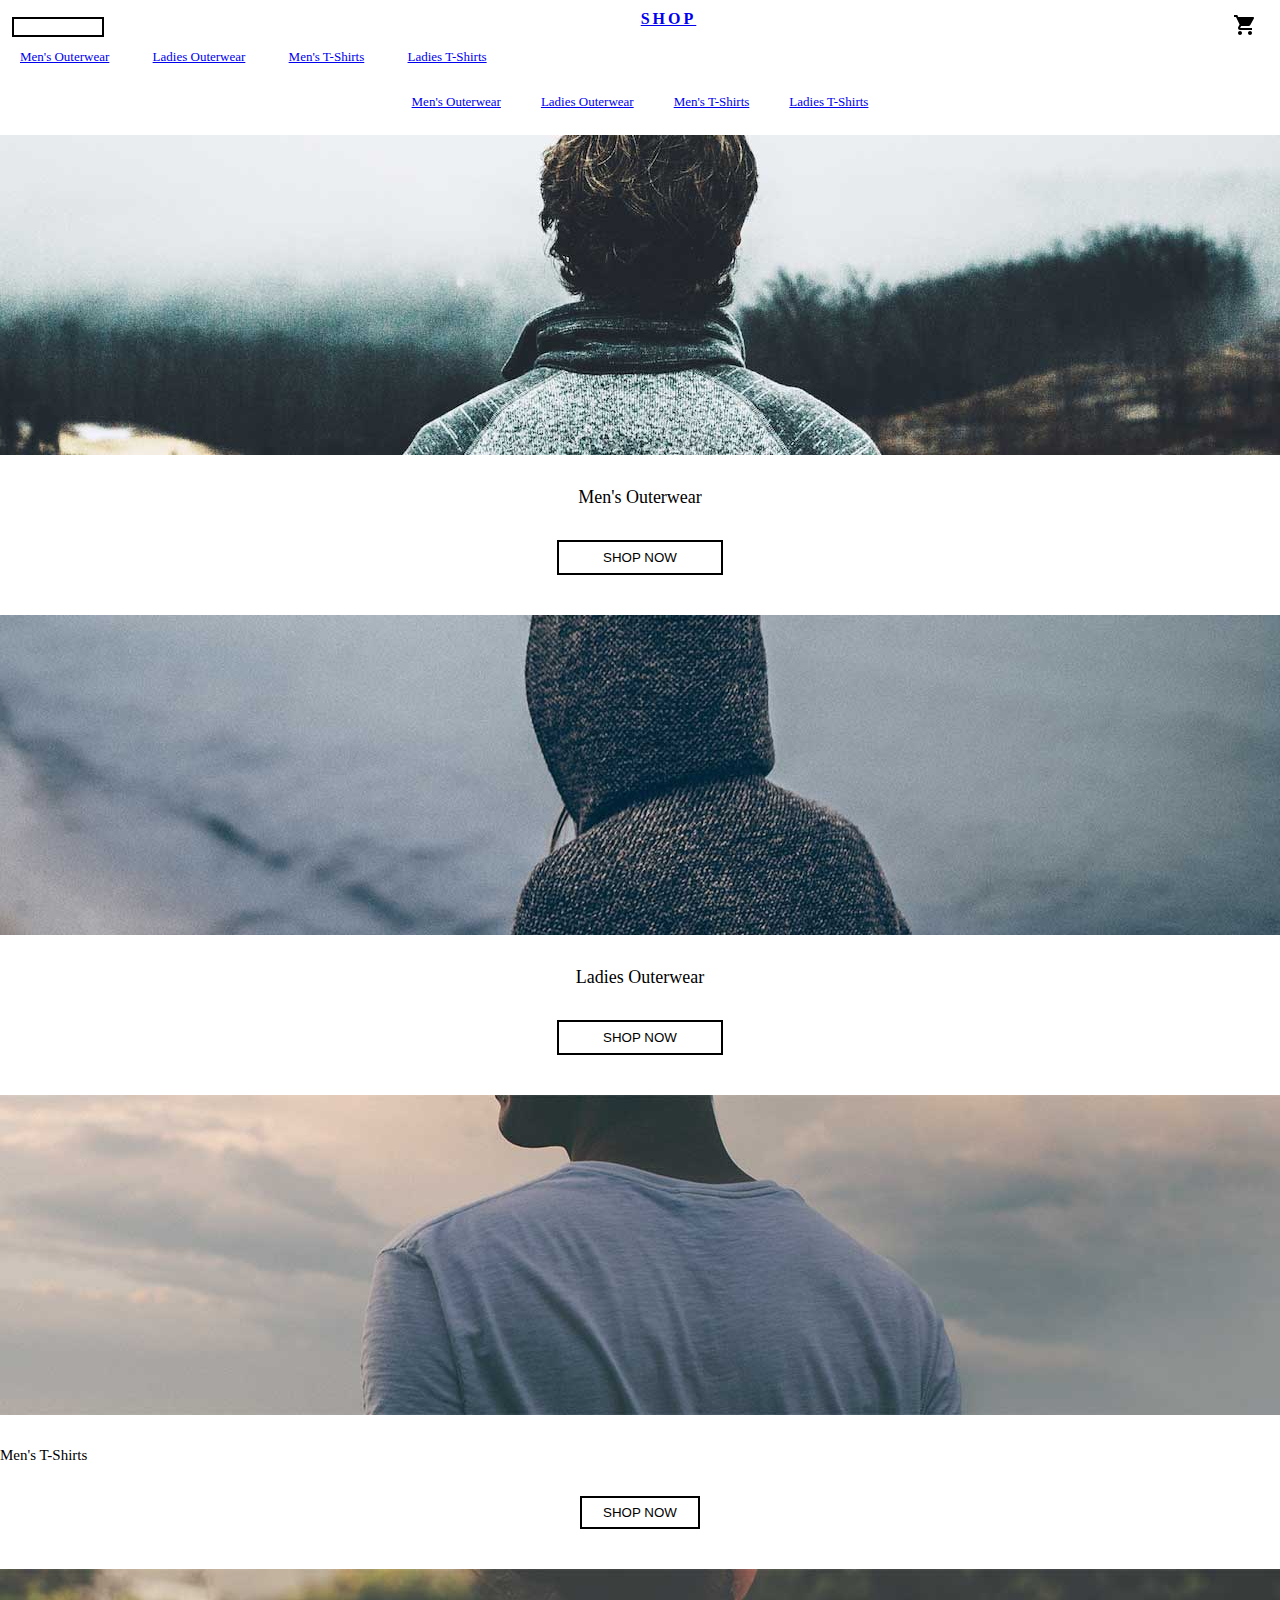
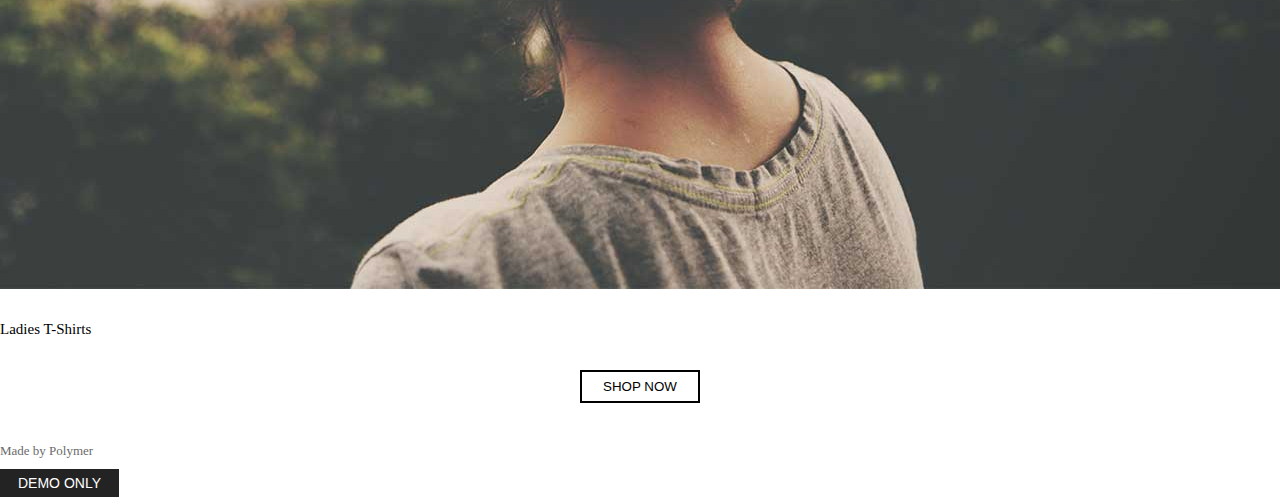
<file: index.html>
<!DOCTYPE html>
<html lang="en">
  <head>
    <meta charset="UTF-8" />
    <meta name="viewport" content="width=device-width, initial-scale=1.0" />
    <link rel="stylesheet" href="style.css" />
    <link rel="icon" href="./images/favicon.png" />
    <!-- <link rel="stylesheet" href="rest.css" /> -->
    <link
      href="https://cdn.jsdelivr.net/npm/bootstrap@5.3.8/dist/css/bootstrap.min.css"
      rel="stylesheet"
      integrity="sha384-sRIl4kxILFvY47J16cr9ZwB07vP4J8+LH7qKQnuqkuIAvNWLzeN8tE5YBujZqJLB"
      crossorigin="anonymous"
    />
    <script
      src="https://cdn.jsdelivr.net/npm/bootstrap@5.3.8/dist/js/bootstrap.bundle.min.js"
      integrity="sha384-FKyoEForCGlyvwx9Hj09JcYn3nv7wiPVlz7YYwJrWVcXK/BmnVDxM+D2scQbITxI"
      crossorigin="anonymous"
    ></script>

    <title>Home-SHOP</title>
  </head>
  <body>
    <header class="site-header">
      <nav class="navbar">
        <button class="btn menu-btn" type="button" data-bs-toggle="offcanvas" data-bs-target="#mobileMenu">
          <img class="menu-img" src="./images/menu.svg" alt="cart" />
        </button>
        <a href="index.html" class="btn"><h3>SHOP</h3></a>
        <a href="cart.html" class="cart-btn">
          <img src="./images/cart.svg" alt="cart" />
        </a>
      </nav>
    </header>
    <div class="offcanvas offcanvas-start" id="mobileMenu">
      <a href="mensOuterwear.html" class="nav-link">Men's Outerwear</a>
      <a href="ladiesOuterwear.html" class="nav-link">Ladies Outerwear</a>
      <a href="mensTshirt.html" class="nav-link">Men's T-Shirts</a>
      <a href="ladiesTshirt.html" class="nav-link">Ladies T-Shirts</a>
    </div>
    <div class="desktopMenu">
      <a href="mensOuterwear.html" class="nav-link">Men's Outerwear</a>
      <a href="ladiesOuterwear.html" class="nav-link">Ladies Outerwear</a>
      <a href="mensTshirt.html" class="nav-link">Men's T-Shirts</a>
      <a href="ladiesTshirt.html" class="nav-link">Ladies T-Shirts</a>
    </div>

    <div class="card-container">
      <div class="col-12 card-1">
        <a href="mensOuterwear.html"
          ><img src="./images/mens_outerwear.jpg" class="card-img-top no-shrink" alt="..."/></a>
        <h6 class="card-title">Men's Outerwear</h6>
        <div class="button-1">
          <a href="mensOuterwear.html"><button>SHOP NOW</button></a>
        </div>
      </div>
      <div class="col-12 card-2">
        <a href="ladiesOuterwear.html">
          <img
            src="./images/ladies_outerwear.jpg"
            class="card-img-top no-shrink"
            alt="..."
        /></a>

        <h6 class="card-title">Ladies Outerwear</h6>
        <div class="button-1">
          <a href="ladiesOuterwear.html"> <button>SHOP NOW</button></a>
        </div>
      </div>
      <div class="col-12 d-flex card-2">
        <div class="img-1 col-6">
          <a href="mensTshirt.html"
            ><img
              src="./images/mens_tshirts.jpg"
              class="card-img-top no-shrink"
              alt="..."
          /></a>

          <h6 class="card-title-3 d-flex justify-content-center">
            Men's T-Shirts
          </h6>
          <div class="button">
            <a href="mensTshirt.html"
              ><button class="buttom-3">SHOP NOW</button></a
            >
          </div>
        </div>
        <div class="img-1 col-6">
          <a href="ladiesTshirt.html"
            ><img
              src="./images/ladies_tshirts.jpg"
              class="card-img-top no-shrink"
              alt="..."
          /></a>

          <h6 class="card-title-3 d-flex justify-content-center">
            Ladies T-Shirts
          </h6>
          <div class="button">
            <a href="ladiesTshirt.html"
              ><button class="buttom-3">SHOP NOW</button></a
            >
          </div>
        </div>
      </div>
    </div>
    <footer class="d-flex justify-content-center">
      <span>Made by Polymer</span>
    </footer>
    <div class="d-flex justify-content-center">
      <button class="footer-btn">DEMO ONLY</button>
    </div>
  </body>
</html>
</file>
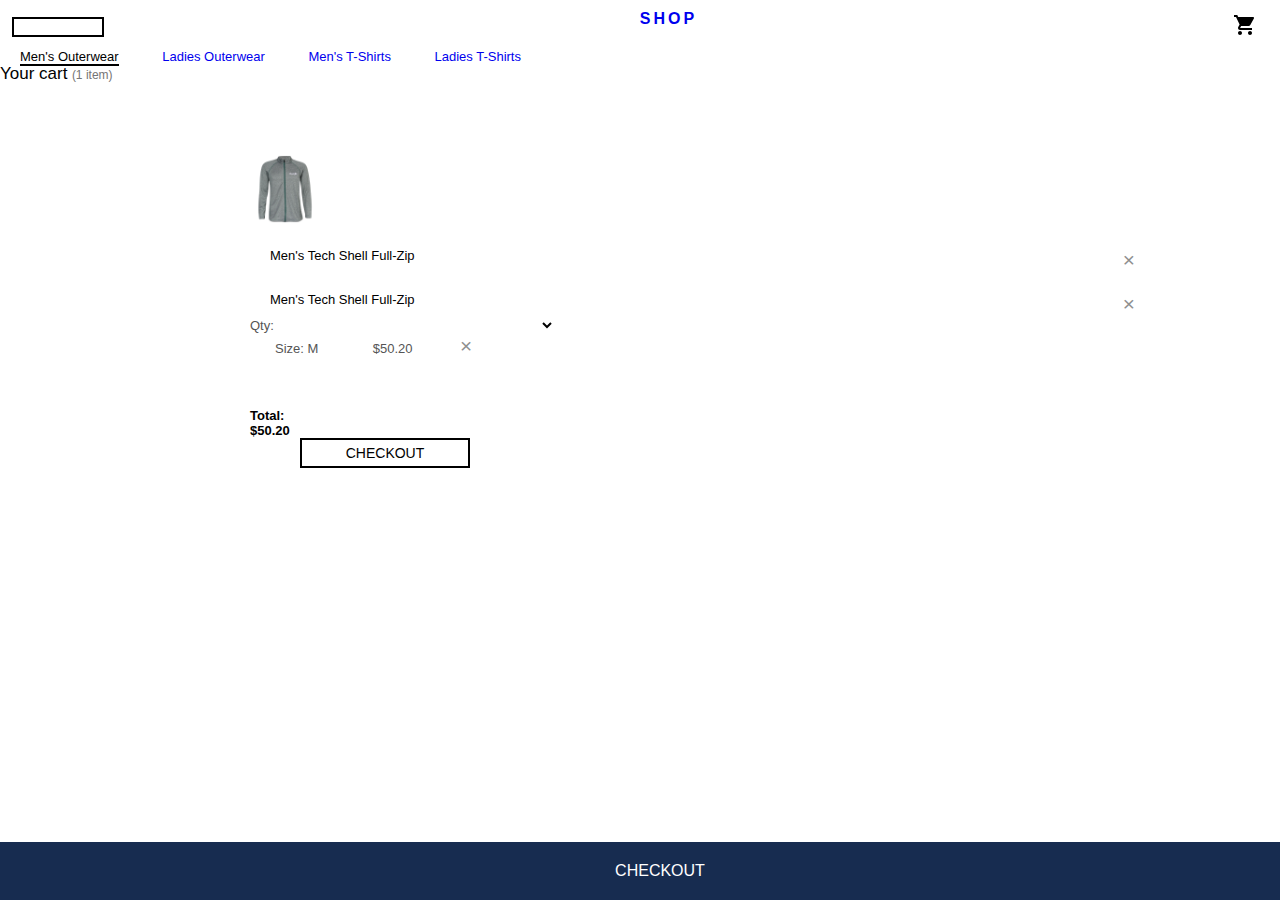
<file: cartPage.html>
<!DOCTYPE html>
<html lang="en">

<head>
    <meta charset="UTF-8" />
    <meta name="viewport" content="width=device-width, initial-scale=1.0" />
    <link rel="stylesheet" href="style.css" />
    <link rel="icon" href="./images/favicon.png" />
    <link rel="stylesheet" href="rest.css" />
    <link rel="preconnect" href="https://fonts.googleapis.com" />
    <link rel="preconnect" href="https://fonts.gstatic.com" crossorigin />
    <link href="https://cdn.jsdelivr.net/npm/bootstrap@5.3.8/dist/css/bootstrap.min.css" rel="stylesheet"
        integrity="sha384-sRIl4kxILFvY47J16cr9ZwB07vP4J8+LH7qKQnuqkuIAvNWLzeN8tE5YBujZqJLB" crossorigin="anonymous" />
    <script src="https://cdn.jsdelivr.net/npm/bootstrap@5.3.8/dist/js/bootstrap.bundle.min.js"
        integrity="sha384-FKyoEForCGlyvwx9Hj09JcYn3nv7wiPVlz7YYwJrWVcXK/BmnVDxM+D2scQbITxI"
        crossorigin="anonymous"></script>

    <title>Your Cart - SHOP</title>
</head>

<body>
    <header class="site-header">
        <nav class="navbar">
            <button class="btn menu-btn" type="button" data-bs-toggle="offcanvas" data-bs-target="#mobileMenu">
                <img class="menu-img" src="./images/menu.svg" alt="cart" />
            </button>
            <a href="index.html" class="btn">
                <h3>SHOP</h3>
            </a>
            <a href="cartPage.html" class="cart-btn">
                <img src="./images/cart.svg" alt="cart" />
            </a>
        </nav>
    </header>

    <!-- Offcanvas menu (for hamburger) -->
    <div class="offcanvas offcanvas-start" id="mobileMenu">
        <a href="mensOuterwear.html" class="nav-link active">Men's Outerwear</a>
        <a href="ladiesOuterwear.html" class="nav-link">Ladies Outerwear</a>
        <a href="mensTshirt.html" class="nav-link">Men's T-Shirts</a>
        <a href="ladiesTshirt.html" class="nav-link">Ladies T-Shirts</a>
    </div>
    <span class="d-flex justify-content-center checkout">Your cart</span>
    <span class="item-count d-flex text-center justify-content-center">(1 item)</span>
    <div class="seleted-item ">
        <div class="div1 d-flex justify-content-center col-12  mb-2">

            <img src="./images/mens_outerwear/1.jpg" alt="Men's Tech Shell Full-Zip" class="cart-item-img">
            <div class="cart-details">
                <div class="h5  d-flex justify-content-between d-md-none "
                    style="font-size: 13px; margin-top: 20px; margin-left: 20px;">Men's Tech Shell Full-Zip
                    <span class="float-end d-flex d-md-none"
                        style="font-size: 1.3rem; cursor: pointer; color: hsl(0, 0%, 56%); font-weight: 300; margin-right: 15px;">&times;</span>
                </div>
                <div class=" d-flex align-items-center" style="gap: 20px; margin-right: 0; ">
                    <div class="h5  d-flex justify-content-between d-none d-md-block "
                        style="font-size: 13px; margin-top: 20px; margin-left: 20px;">Men's Tech Shell Full-Zip
                        <span class="float-end d-flex d-md-none"
                            style="font-size: 1.3rem; cursor: pointer; color: hsl(0, 0%, 56%); font-weight: 300; margin-right: 15px;">&times;</span>
                    </div>
                    <div class="d-flex ms-auto align-items-center">
                        <span class=" qyt-cart-label d-flex align-items-center">
                            Qty:
                        </span>
                        <select class="form-select qty-selector shadow-none border-0" style="width: 60px; ">
                            <option selected>1</option>
                            <option>2</option>
                            <option>3</option>
                        </select>
                    </div>
                    <span class="cart-label">Size:&nbsp;<span class="fw-normal">M</span></span>

                    <span class="cart-label">$50.20</span>
                    <span class="d-none d-md-block"
                        style="font-size: 1.3rem; cursor: pointer; color: hsl(0, 0%, 56%); font-weight: 300; margin-left:18px;">&times;</span>
                </div>

            </div>
        </div>
        <div class="d-flex justify-content-end col-12 mt-2  total" style="gap: 20px;">
            <div class="cart-total me-2">Total:</div>
            <div class="cart-total">$50.20</div>
            <div class="d-none d-md-block">
                <a href="checkout.html">
                    <button style="padding:5px; width: 170px; font-size: 14px; margin-left: 50px;">CHECKOUT</button>
                </a>
            </div>
        </div>
    </div>
    </div>
    <a href="checkoutPage.html">
        <div class="fixed-bottom-div d-flex justify-content-center d-md-none">
            CHECKOUT
        </div>
    </a>

</body>

</html>
</file>
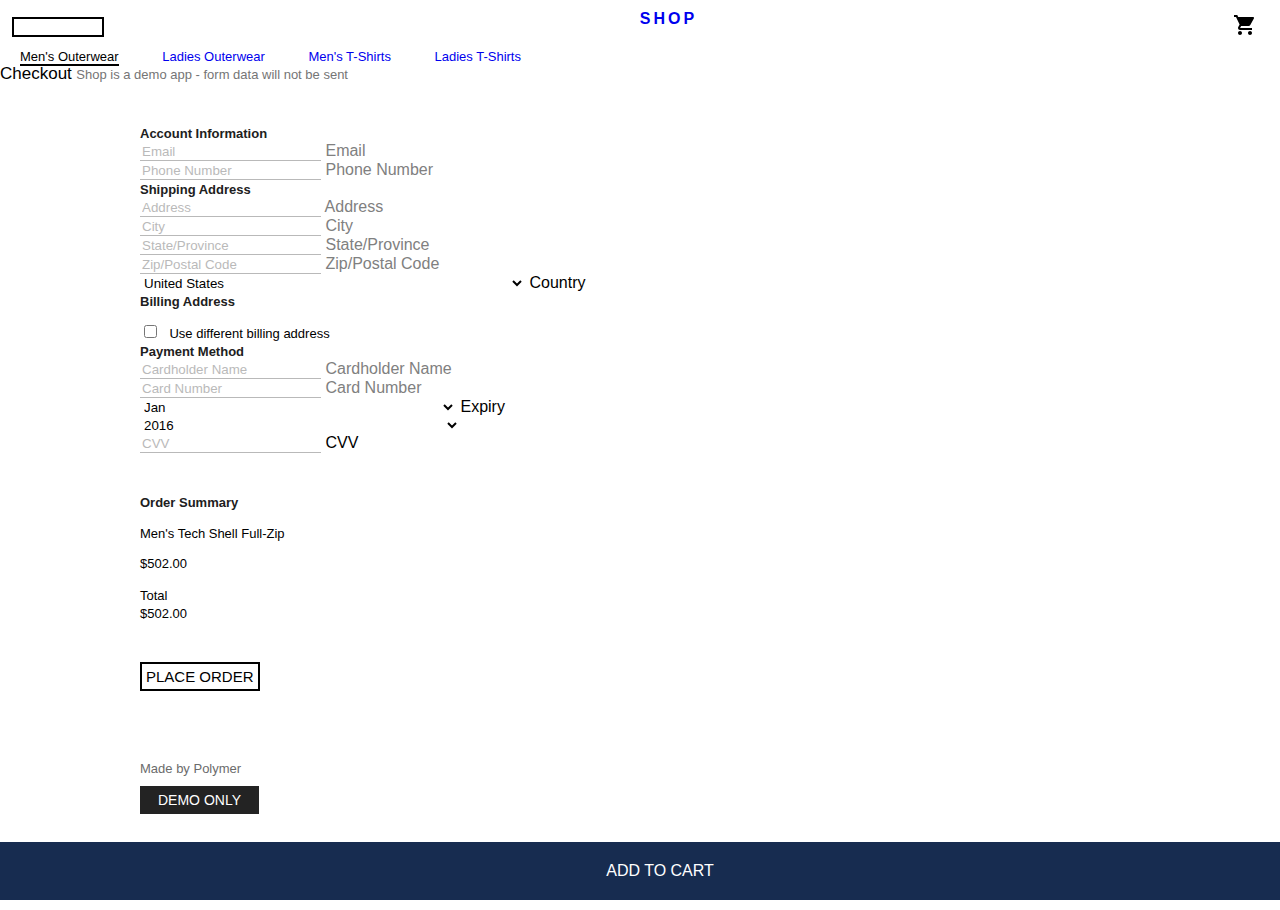
<file: checkoutPage.html>
<!DOCTYPE html>
<html lang="en">

<head>
    <meta charset="UTF-8" />
    <meta name="viewport" content="width=device-width, initial-scale=1.0" />
    <link rel="icon" href="./Images/favicon.png" />
    <link rel="stylesheet" href="rest.css" />
    <link rel="preconnect" href="https://fonts.googleapis.com" />
    <link rel="preconnect" href="https://fonts.gstatic.com" crossorigin />
    <link href="https://cdn.jsdelivr.net/npm/bootstrap@5.3.8/dist/css/bootstrap.min.css" rel="stylesheet"
    integrity="sha384-sRIl4kxILFvY47J16cr9ZwB07vP4J8+LH7qKQnuqkuIAvNWLzeN8tE5YBujZqJLB" crossorigin="anonymous" />
    
    <script src="https://cdn.jsdelivr.net/npm/bootstrap@5.3.8/dist/js/bootstrap.bundle.min.js"
    integrity="sha384-FKyoEForCGlyvwx9Hj09JcYn3nv7wiPVlz7YYwJrWVcXK/BmnVDxM+D2scQbITxI"
    crossorigin="anonymous"></script>
    <link rel="stylesheet" href="style.css" />

    <title>Checkout-SHOP</title>
</head>

<body>
    <header class="site-header">
        <nav class="navbar">
            <button class="btn menu-btn" type="button" data-bs-toggle="offcanvas" data-bs-target="#mobileMenu">
                <img class="menu-img" src="./images/menu.svg" alt="cart" />
            </button>
            <a href="index.html" class="btn">
                <h3>SHOP</h3>
            </a>
            <a href="cartPage.html" class="cart-btn">
                <img src="./images/cart.svg" alt="cart" />
            </a>
        </nav>
    </header>
      <div class="offcanvas offcanvas-start" id="mobileMenu">
      <a href="men-outerware.html" class="nav-link active">Men's Outerwear</a>
      <a href="ladies-outerware.html" class="nav-link">Ladies Outerwear</a>
      <a href="menT-shirt.html" class="nav-link">Men's T-Shirts</a>
      <a href="ladiesT-shirt.html" class="nav-link">Ladies T-Shirts</a>
    </div>

    <span class="d-flex justify-content-center checkout">Checkout</span>
    <span class="d-flex justify-content-center price">Shop is a demo app - form data will not be sent</span>
    <div class="form-container">
        <div class="row gx-5">
            <div class="acc-info col-12 col-md-6">
                <span class="acc-txt">Account Information</span>
                <form>
                    <div class="form-floating mb-4 custom-floating">
                        <input type="email" class="form-control" id="email" placeholder="Email" />
                        <label for="email">Email</label>
                    </div>
                    <div class="form-floating mb-4 custom-floating">
                        <input type="tel" class="form-control" id="phone" placeholder="Phone Number" />
                        <label for="phone">Phone Number</label>
                    </div>

                    <span class="section-title acc-txt">Shipping Address</span>
                    <div class="form-floating mb-4 custom-floating">
                        <input type="text" class="form-control" id="address" placeholder="Address" />
                        <label for="address">Address</label>
                    </div>
                    <div class="form-floating mb-4 custom-floating">
                        <input type="text" class="form-control" id="city" placeholder="City" />
                        <label for="city">City</label>
                    </div>

                    <div class="row g-2">
                        <div class="col-md-6">
                            <div class="form-floating mb-4 custom-floating">
                                <input type="text" class="form-control" id="state" placeholder="State/Province" />
                                <label for="state">State/Province</label>
                            </div>
                        </div>
                        <div class="col-md-6">
                            <div class="form-floating mb-4 custom-floating">
                                <input type="text" class="form-control" id="zip" placeholder="Zip/Postal Code" />
                                <label for="zip">Zip/Postal Code</label>
                            </div>
                        </div>
                    </div>

                    <div class="form-floating mb-5 ">
                        <select class="form-select rounded-0 border-0 border-secondary border-bottom  shadow-none " id="country" aria-label="Country">
                            <option selected>United States</option>
                            <option>Canada</option>
                            <option>United Kingdom</option>
                            <option>Australia</option>
                            <option>Other</option>
                        </select>
                        <label for="country">Country</label>
                    </div>
                    <span class="section-title acc-txt">Billing Address</span>
                    <br>
                    <input class="form-check-input" type="checkbox" style="border-color: black; border-width: 2px;" id="differentBilling" />

                    <label class="form-check-label" for="differentBilling">
                        Use different billing address
                    </label>
                    

                </form>
            </div>
            <div class="paymet-info col-12 col-md-6">
                <span class="section-title acc-txt">Payment Method</span>
                <form>
                    <div class="form-floating mb-4 custom-floating">
                        <input type="text" class="form-control" id="cardholder" placeholder="Cardholder Name" />
                        <label for="cardholder">Cardholder Name</label>
                    </div>
                    <div class="form-floating mb-4 custom-floating">
                        <input type="text" class="form-control" id="cardnumber" placeholder="Card Number" />
                        <label for="cardnumber">Card Number</label>
                    </div>
                    <div class="row g-2 mb-4">
                        <div class="col-md-4">
                            <div class="form-floating">
                                <select class="form-select rounded-0 border-secondary border-0 border-bottom shadow-none" id="expMonth" aria-label="Exp Month">
                                    <option value="01" selected>Jan</option>
                                    <option value="02">Feb</option>
                                    <option value="03">Mar</option>
                                    <option value="04">Apr</option>
                                    <option value="05">May</option>
                                    <option value="06">Jun</option>
                                    <option value="07">Jul</option>
                                    <option value="08">Aug</option>
                                    <option value="09">Sep</option>
                                    <option value="10">Oct</option>
                                    <option value="11">Nov</option>
                                    <option value="12">Dec</option>
                                </select>
                                <label for="expMonth">Expiry</label>
                            </div>
                        </div>
                        <div class="col-md-4">
                            <div class="form-floating">
                                <select class="form-select rounded-0 border-secondary border-0 border-bottom shadow-none" id="expMonth" aria-label="Exp Month">
                                    <option value="01" selected>2016</option>
                                    <option value="02">2017</option>
                                    <option value="03">2018</option>
                                    <option value="04">2019</option>
                                    <option value="05">2020</option>
                                    <option value="06">2021</option>
                                    <option value="07">2022</option>
                                    <option value="08">2023</option>
                                    <option value="09">2024</option>
                                    <option value="10">2025</option>
                                </select>
                            </div>
                        </div>
                        <div class="col-md-4">
                            <div class="form-floating">
                                <input type="text" class="form-control" id="cvv" placeholder="CVV" />
                                <label for="cvv">CVV</label>
                            </div>
                        </div>
                        <div class="order-summary">
                            <div class="row align-items-center mb-2">
                                <span class="order-summary-label acc-txt">Order Summary</span>
                                <div class="col-8 form-check-label">
                                    Men's Tech Shell Full-Zip
                                </div>
                                <div class="col-4 text-end form-check-label">
                                    $502.00
                                </div>
                            </div>
                            <div class=" row align-items-center border-0">
                                <div class="col-8">
                                    <span class="form-check-label">Total</span>
                                </div>
                                <div class="col-4 text-end">
                                    <span class="form-check-label">$502.00</span>
                                </div>
                            </div>
                        </div>
                        <button class="placeorder-button col-md-6">PLACE ORDER</button>
                </form>
            </div>
        </div>
    </div>
    <div class="checkout-footer">
        <footer class="d-flex justify-content-center">
            <span>Made by Polymer</span>
        </footer>
        <div class="d-flex justify-content-center bottom-0">
            <button class="footer-btn">DEMO ONLY</button>
        </div>
        <div class="fixed-bottom-div d-flex justify-content-center d-md-none">
            ADD TO CART
        </div>
    </div>

</body>

</html>
</file>
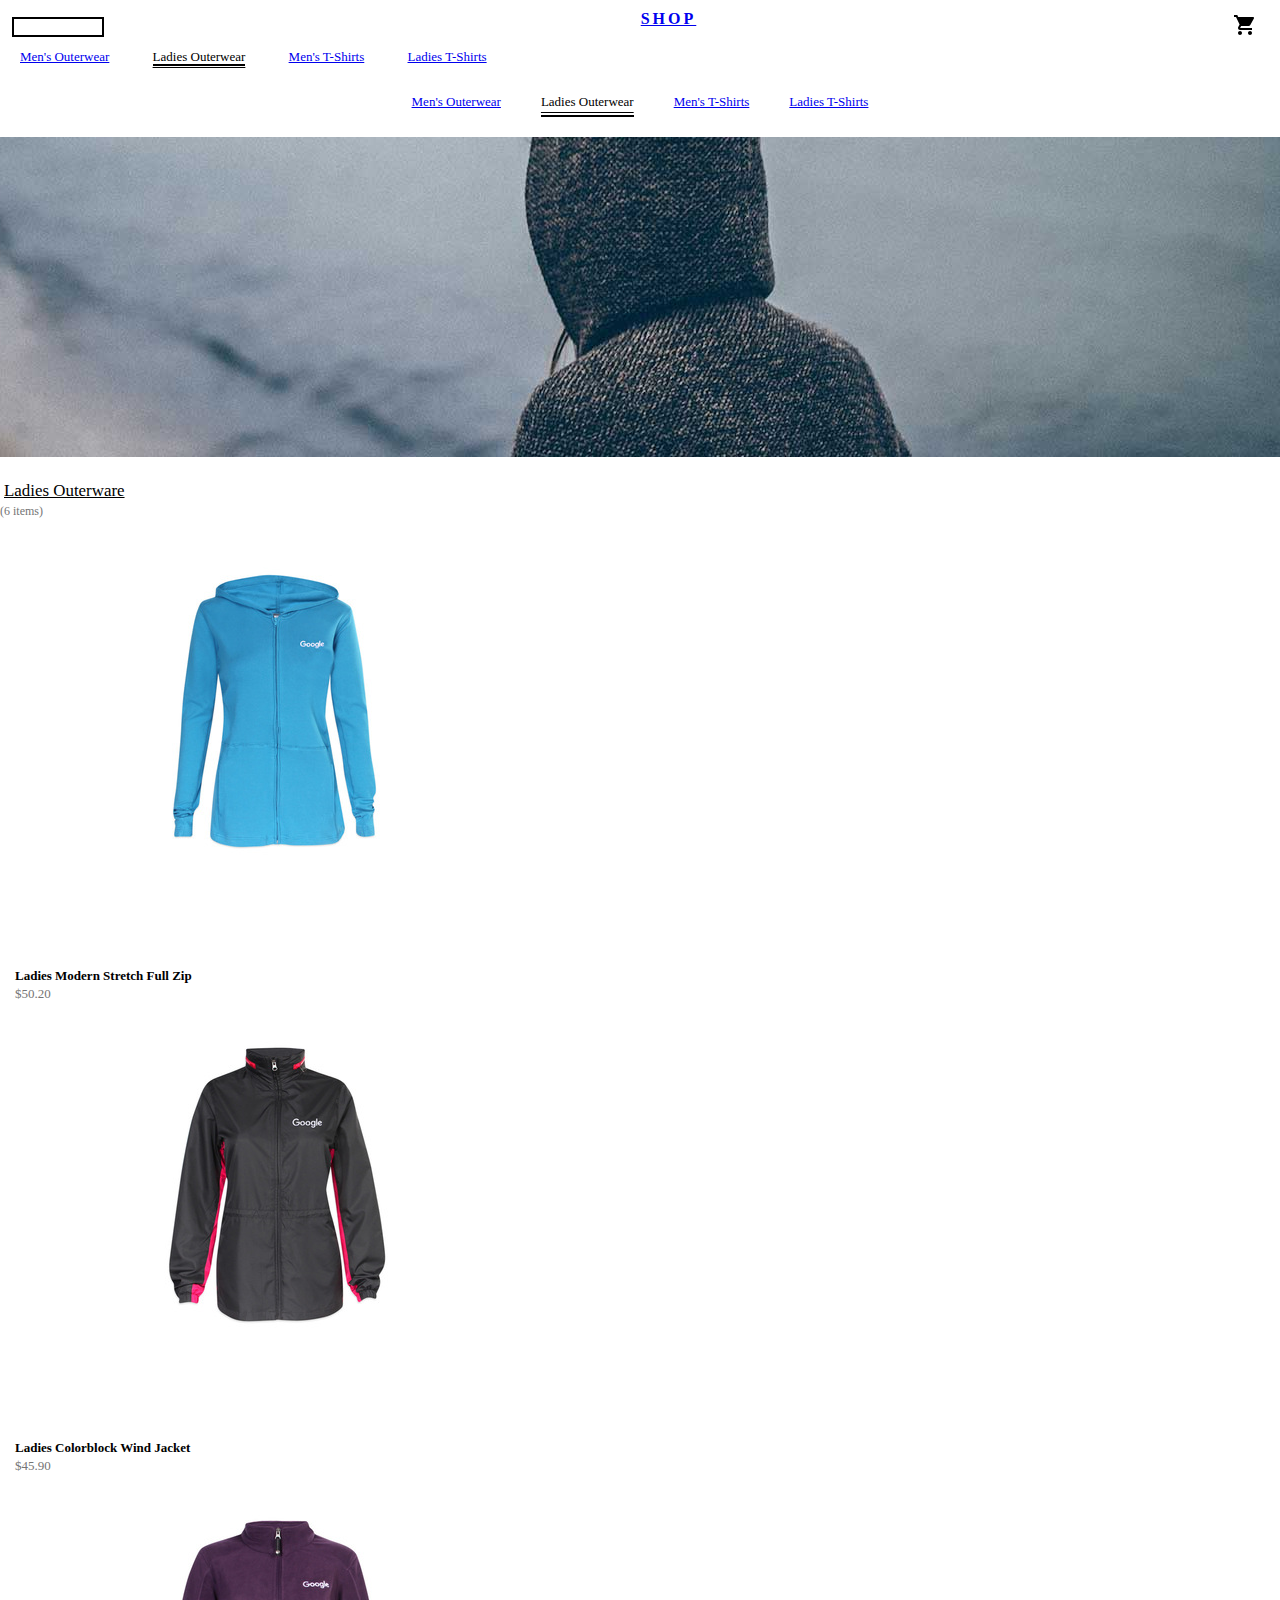
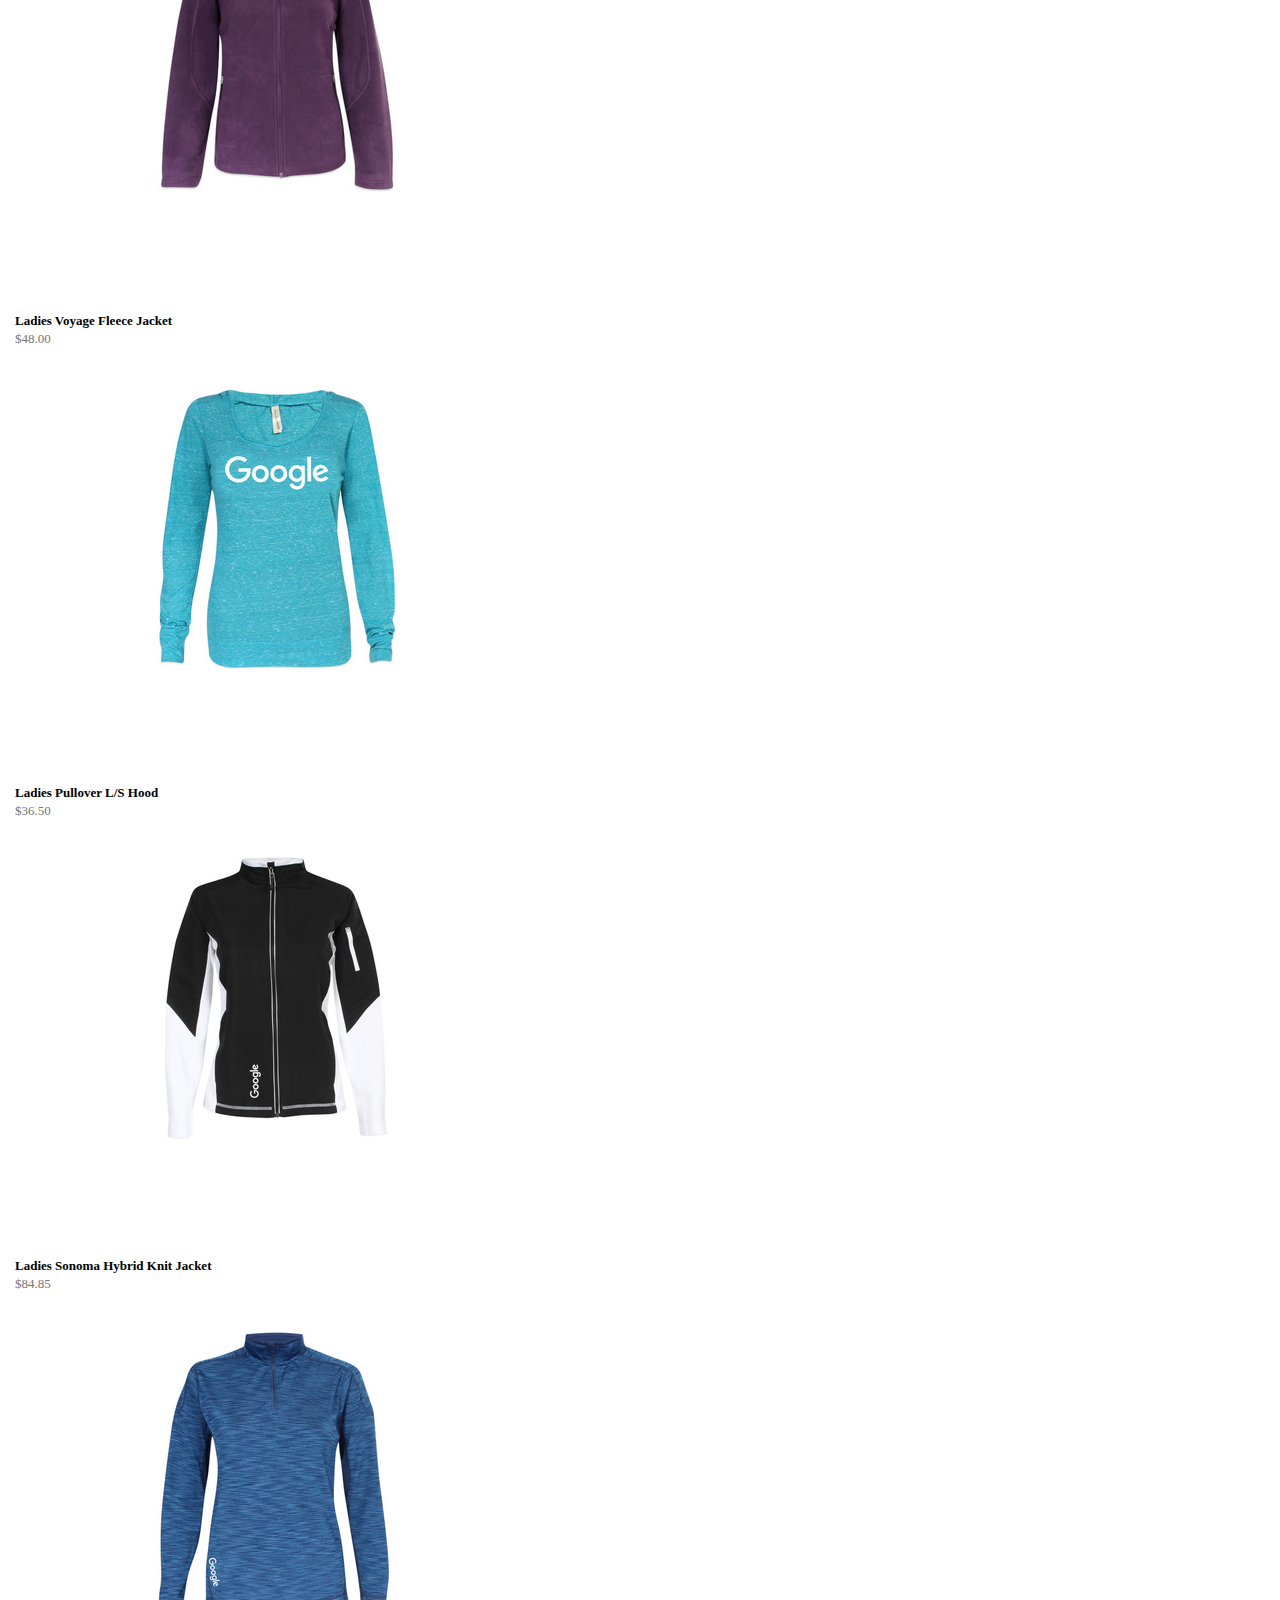
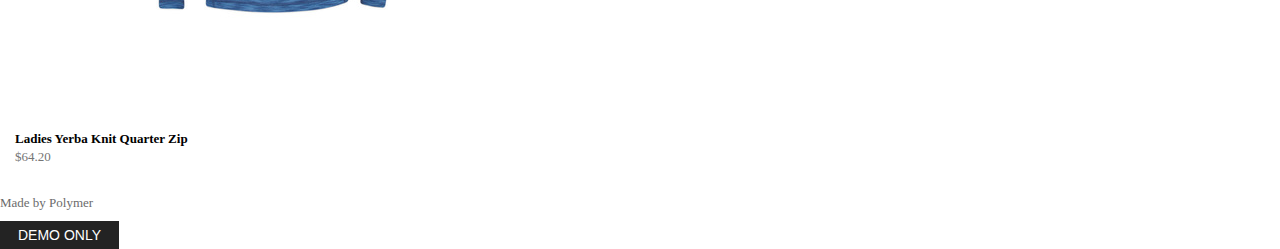
<file: ladiesOuterwear.html>
<!DOCTYPE html>
<html lang="en">
  <head>
    <meta charset="UTF-8" />
    <meta name="viewport" content="width=device-width, initial-scale=1.0" />
    <link rel="stylesheet" href="style.css" />
    <link rel="icon" href="./Images/favicon.png" />
    <!-- <link rel="stylesheet" href="rest.css" /> -->
    <link
      href="https://cdn.jsdelivr.net/npm/bootstrap@5.3.8/dist/css/bootstrap.min.css"
      rel="stylesheet"
      integrity="sha384-sRIl4kxILFvY47J16cr9ZwB07vP4J8+LH7qKQnuqkuIAvNWLzeN8tE5YBujZqJLB"
      crossorigin="anonymous"
    />
    <script
      src="https://cdn.jsdelivr.net/npm/bootstrap@5.3.8/dist/js/bootstrap.bundle.min.js"
      integrity="sha384-FKyoEForCGlyvwx9Hj09JcYn3nv7wiPVlz7YYwJrWVcXK/BmnVDxM+D2scQbITxI"
      crossorigin="anonymous"
    ></script>
    <title>Ladies Outerwear - SHOP</title>
  </head>
  <body>
    <header class="site-header">
      <nav class="navbar">
        <button
          class="btn menu-btn"
          type="button"
          data-bs-toggle="offcanvas"
          data-bs-target="#mobileMenu"
        >
          <img class="menu-img" src="./images/menu.svg" alt="cart" />
        </button>
        <a href="index.html" class="btn"><h3>SHOP</h3></a>
        <a href="cart.html" class="cart-btn">
          <img src="./images/cart.svg" alt="cart" />
        </a>
      </nav>
    </header>
    <div class="offcanvas offcanvas-start" id="mobileMenu">
      <a href="mensOuterwear.html" class="men-outer nav-link"
        >Men's Outerwear</a
      >
      <a href="ladiesOuterwear.html" class="nav-link active"
        >Ladies Outerwear</a
      >
      <a href="mensTshirt.html" class="nav-link">Men's T-Shirts</a>
      <a href="ladiesTshirt.html" class="nav-link">Ladies T-Shirts</a>
    </div>
    <div class="desktopMenu">
      <a href="mensOuterwear.html" class="nav-link">Men's Outerwear</a>
      <a href="ladiesOuterwear.html" class="nav-link active"
        >Ladies Outerwear</a
      >
      <a href="mensTshirt.html" class="nav-link">Men's T-Shirts</a>
      <a href="ladiesTshirt.html" class="nav-link">Ladies T-Shirts</a>
    </div>
    <div class="col-12 card-1-desktop">
      <img
        src="./images/ladies_outerwear.jpg"
        class="card-img-top no-shrink"
        alt="..."
      />
    </div>

    <div class="mensTitle">
      <a class="nav-link d-flex justify-content-center" href="#"
        >Ladies Outerware</a
      >
    </div>
    <span class="item-count d-flex text-center justify-content-center"
      >(6 items)</span
    >

    <div class="container-fluid px-0 d-flex flex-wrap">
      <div class="card-item col-md-4">
        <a href="singleItemPage.html"></a>
        <img src="./images/ladies_outerwear/lo1.jpg" class="card-img-top" alt="no image" />
      </a>
        <div class="card-body">
          <div class="title d-flex justify-content-center">
            Ladies Modern Stretch Full Zip
          </div>
          <span class="price d-flex text-center justify-content-center"
            >$50.20</span
          >
        </div>
      </div>
      <div class="card-item col-md-4">
        <img src="./images/ladies_outerwear/lo2.jpg" class="card-img-top" alt="no image" />
        <div class="card-body">
          <div class="title d-flex justify-content-center">
            Ladies Colorblock Wind Jacket
          </div>
          <span class="price d-flex text-center justify-content-center"
            >$45.90</span
          >
        </div>
      </div>
      <div class="card-item col-md-4">
        <img src="./images/ladies_outerwear/lo3.jpg" class="card-img-top" alt="no image" />
        <div class="card-body">
          <div class="title text-center d-flex justify-content-center">
            Ladies Voyage Fleece Jacket
          </div>
          <span class="price d-flex text-center justify-content-center"
            >$48.00</span
          >
        </div>
      </div>
      <div class="card-item col-md-4">
        <img src="./images/ladies_outerwear/lo4.jpg" class="card-img-top" alt="no image" />
        <div class="card-body">
          <div class="title d-flex text-center justify-content-center">
            Ladies Pullover L/S Hood
          </div>
          <span class="price d-flex text-center justify-content-center"
            >$36.50</span
          >
        </div>
      </div>
      <div class="card-item col-md-4">
        <img src="./images/ladies_outerwear/lo5.jpg" class="card-img-top" alt="no image" />
        <div class="card-body">
          <div class="title d-flex text-center justify-content-center">
            Ladies Sonoma Hybrid Knit Jacket
          </div>
          <span class="price d-flex text-center justify-content-center"
            >$84.85</span
          >
        </div>
      </div>
      <div class="card-item col-md-4">
        <img src="./images/ladies_outerwear/lo6.jpg" class="card-img-top" alt="no image" />
        <div class="card-body">
          <div class="title d-flex text-center justify-content-center">
            Ladies Yerba Knit Quarter Zip
          </div>
          <span class="price d-flex text-center justify-content-center"
            >$64.20</span
          >
        </div>
      </div>
    </div>
    <footer class="d-flex text-center justify-content-center">
      <span>Made by Polymer</span>
    </footer>
    <div class="d-flex justify-content-center">
      <button class="footer-btn">DEMO ONLY</button>
    </div>
  </body>
</html>
</file>
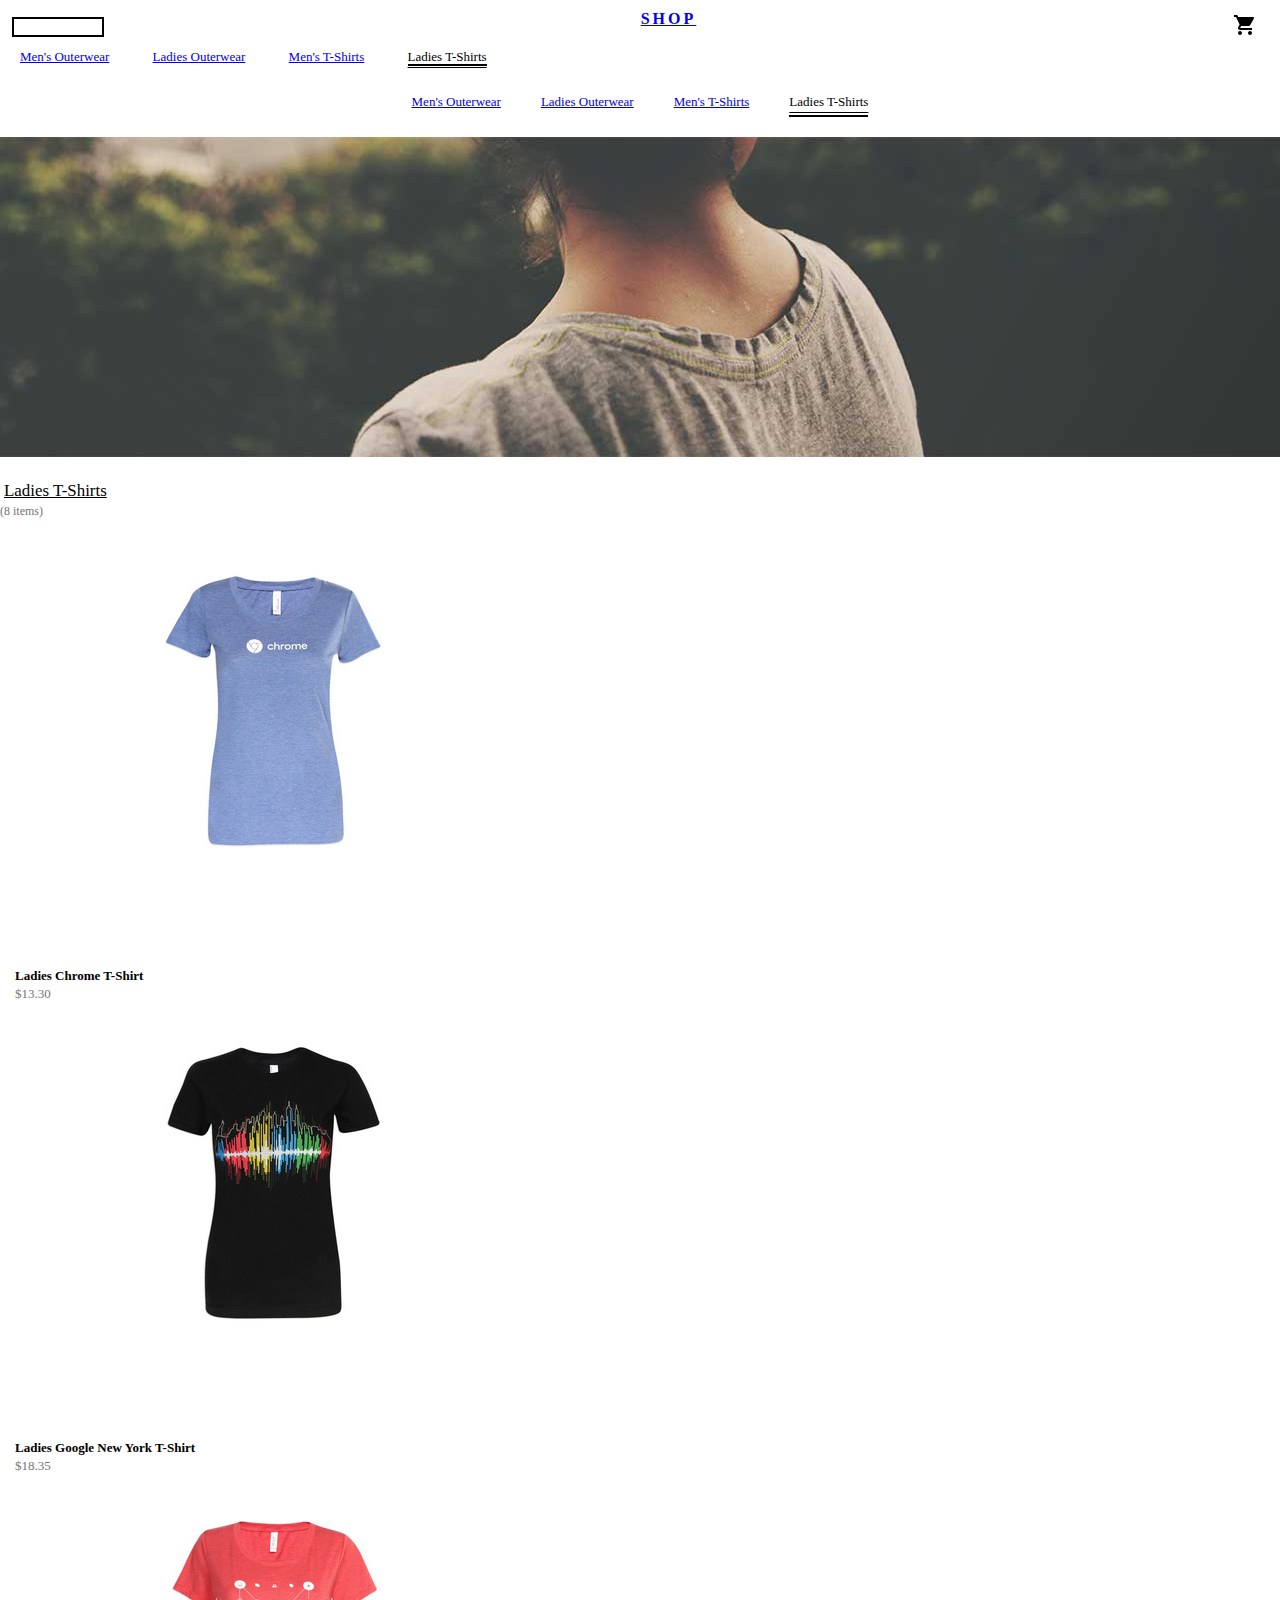
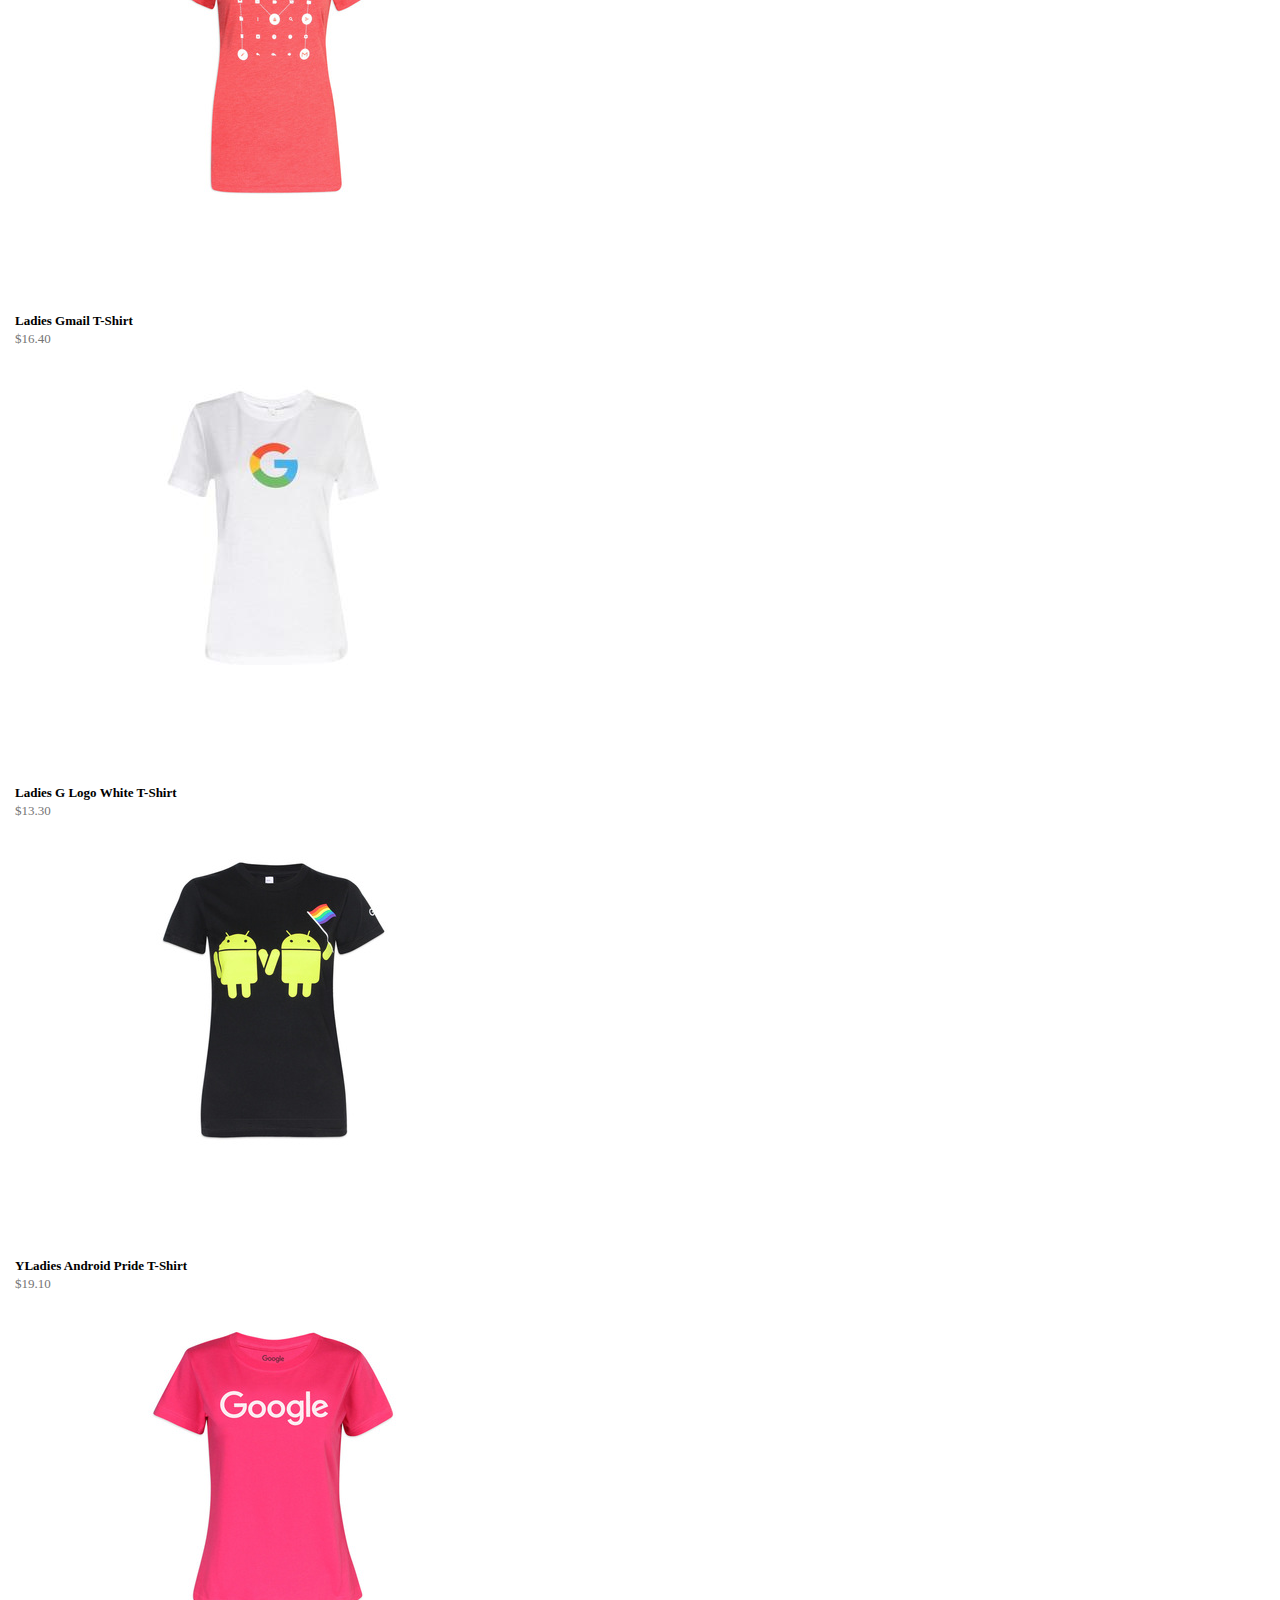
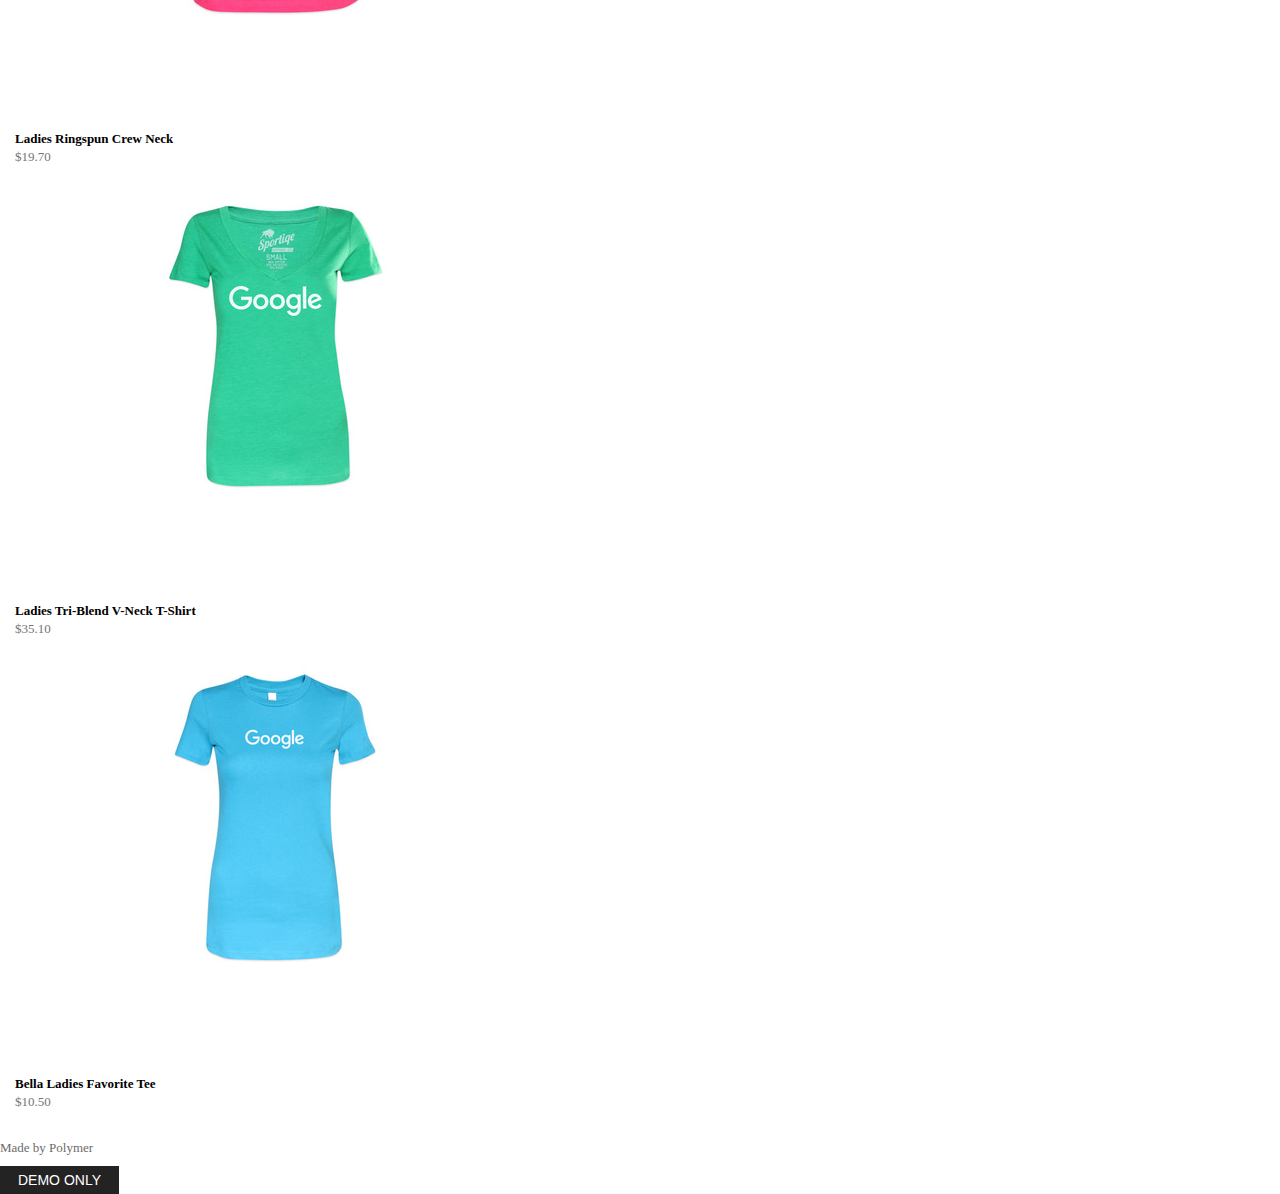
<file: ladiesTshirt.html>
<!DOCTYPE html>
<html lang="en">
  <head>
    <meta charset="UTF-8" />
    <meta name="viewport" content="width=device-width, initial-scale=1.0" />
    <link rel="stylesheet" href="style.css" />
    <link rel="icon" href="./Images/favicon.png" />
    <link
      href="https://cdn.jsdelivr.net/npm/bootstrap@5.3.8/dist/css/bootstrap.min.css"
      rel="stylesheet"
      integrity="sha384-sRIl4kxILFvY47J16cr9ZwB07vP4J8+LH7qKQnuqkuIAvNWLzeN8tE5YBujZqJLB"
      crossorigin="anonymous"
    />
    <script
      src="https://cdn.jsdelivr.net/npm/bootstrap@5.3.8/dist/js/bootstrap.bundle.min.js"
      integrity="sha384-FKyoEForCGlyvwx9Hj09JcYn3nv7wiPVlz7YYwJrWVcXK/BmnVDxM+D2scQbITxI"
      crossorigin="anonymous"
    ></script>
    <title>Ladies T-Shirts - SHOP</title>
  </head>
  <body>
    <header class="site-header">
      <nav class="navbar">
        <button class="btn menu-btn" type="button" data-bs-toggle="offcanvas" data-bs-target="#mobileMenu">
          <img class="menu-img" src="./images/menu.svg" alt="cart" />
        </button>
        <a href="index.html" class="btn"><h3>SHOP</h3></a>
        <a href="cartPage.html" class="cart-btn">
          <img src="./images/cart.svg" alt="cart" />
        </a>
      </nav>
    </header>
    <div class="offcanvas offcanvas-start" id="mobileMenu">
      <a href="mensOuterwear.html" class="men-outer nav-link"
        >Men's Outerwear</a
      >
      <a href="ladiesOuterwear.html" class="nav-link">Ladies Outerwear</a>
      <a href="mensTshirt.html" class="nav-link">Men's T-Shirts</a>
      <a href="ladiesTshirt.html" class="nav-link active">Ladies T-Shirts</a>
    </div>
    <div class="desktopMenu">
      <a href="mensOuterwear.html" class="nav-link">Men's Outerwear</a>
      <a href="ladiesOuterwear.html" class="nav-link">Ladies Outerwear</a>
      <a href="mensTshirt.html" class="nav-link">Men's T-Shirts</a>
      <a href="ladiesTshirt.html" class="nav-link active">Ladies T-Shirts</a>
    </div>
    <div class="col-12 card-1-desktop">
      <img
        src="./images/ladies_tshirts.jpg"
        class="card-img-top no-shrink"
        alt="..."
      />
    </div>

    <div class="mensTitle">
      <a class="nav-link d-flex justify-content-center" href="#"
        >Ladies T-Shirts</a>
    </div>
    <span class="item-count d-flex text-center justify-content-center"
      >(8 items)</span>
    <div class="container-fluid px-0 d-flex flex-wrap">
      <div class="card-item col-md-4">
        <img
          src="./images/ladies_tshirt/lt1.jpg"
          class="card-img-top"
          alt="..."
        />
        <div class="card-body">
          <div class="title d-flex justify-content-center">
            Ladies Chrome T-Shirt
          </div>
          <span class="price d-flex text-center justify-content-center"
            >$13.30</span
          >
        </div>
      </div>
      <div class="card-item col-md-4">
        <img
          src="./images/ladies_tshirt/lt2.jpg"
          class="card-img-top"
          alt="..."
        />
        <div class="card-body">
          <div class="title d-flex justify-content-center">
            Ladies Google New York T-Shirt
          </div>
          <span class="price d-flex text-center justify-content-center"
            >$18.35</span
          >
        </div>
      </div>
      <div class="card-item col-md-4">
        <img
          src="./images/ladies_tshirt/lt3.jpg"
          class="card-img-top"
          alt="..."
        />
        <div class="card-body">
          <div class="title text-center d-flex justify-content-center">
            Ladies Gmail T-Shirt
          </div>
          <span class="price d-flex text-center justify-content-center"
            >$16.40</span
          >
        </div>
      </div>
      <div class="card-item col-md-4">
        <img
          src="./images/ladies_tshirt/lt4.jpg"
          class="card-img-top"
          alt="..."
        />
        <div class="card-body">
          <div class="title d-flex text-center justify-content-center">
            Ladies G Logo White T-Shirt
          </div>
          <span class="price d-flex text-center justify-content-center"
            >$13.30</span
          >
        </div>
      </div>
      <div class="card-item col-md-4">
        <img
          src="./images/ladies_tshirt/lt5.jpg"
          class="card-img-top"
          alt="..."
        />
        <div class="card-body">
          <div class="title d-flex text-center justify-content-center">
            YLadies Android Pride T-Shirt
          </div>
          <span class="price d-flex text-center justify-content-center"
            >$19.10</span
          >
        </div>
      </div>
      <div class="card-item col-md-4">
        <img
          src="./images/ladies_tshirt/lt6.jpg"
          class="card-img-top"
          alt="..."
        />
        <div class="card-body">
          <div class="title d-flex text-center justify-content-center">
            Ladies Ringspun Crew Neck
          </div>
          <span class="price d-flex text-center justify-content-center"
            >$19.70</span
          >
        </div>
      </div>
      <div class="card-item col-md-4">
        <img
          src="./images/ladies_tshirt/lt7.jpg"
          class="card-img-top"
          alt="..."
        />
        <div class="card-body">
          <div class="title d-flex text-center justify-content-center">
            Ladies Tri-Blend V-Neck T-Shirt
          </div>
          <span class="price d-flex justify-content-center">$35.10</span>
        </div>
      </div>
      <div class="card-item col-md-4">
        <img
          src="./images/ladies_tshirt/lt8.jpg"
          class="card-img-top"
          alt="..."
        />
        <div class="card-body">
          <div class="title d-flex text-center justify-content-center">
            Bella Ladies Favorite Tee
          </div>
          <span class="price d-flex justify-content-center">$10.50</span>
        </div>
      </div>
    </div>
    <footer class="d-flex text-center justify-content-center">
      <span>Made by Polymer</span>
    </footer>
    <div class="d-flex justify-content-center">
      <button class="footer-btn">DEMO ONLY</button>
    </div>
  </body>
</html>
</file>
<file: style.css>
body {
    margin: 0;
    padding: 0;

}

nav {
    display: flex;
    align-items: center;
    justify-content: space-between;

}

header {
    margin: 0px 23px 0px 12px;
}

header h3 {
    font-size: 16px;
    font-weight: 700;
    cursor: pointer;
    margin-top: 0px;
    letter-spacing: 3px;
}

img {
    cursor: pointer;


}

.no-shrink {
    max-width: 1440px;
    height: 240px;
    object-fit: cover;
    cursor: pointer;
}

.card-title {
    display: flex;
    justify-content: center;
    margin: 25px 0px;
    font-size: 18px;
    font-weight: 400;
}

.card-title-3 {
    margin: 25px;
    font-size: 15px;
    font-weight: 400;
}

.button {
    display: flex;
    justify-content: center;
    margin: 25px;
    font-size: 15px;
}


.button-1 {
    display: flex;
    justify-content: center;
    margin: 27px 0px 40px 0px;
    font-size: 15px;
}

.buttom-3 {
    background-color: white;
    padding: 7px 21px;
}

button {
    padding: 8px 44px;
    background-color: white;
    border: 2px solid black;

}

.footer-btn {
    padding: 6px 18px;
    background-color: black;
    color: white;
    border: none;
    margin-top: 10px;
    font-size: 14px;
    opacity: 0.86;

}


.card-2,
.card-3 {
    margin-top: 35px;

}

.img-3 {
    display: flex;
    object-fit: cover;
    float: left;
}

footer {
    color: hsl(180, 0%, 42%);
    font-size: 13px;
    margin-top: 15px;
}

.offcanvas.offcanvas-start {
    max-width: 60%;
    font-size: 13px;
    color: lab(43.6% 0 -0.01);
    padding-top: 5px;
}

.nav-link {
    margin: 24px 20px 0px;
    cursor: pointer;
}

.nav-link.active {
    color: black;
    font-weight: 700;

}

.desktopMenu {
    display: none;
}


@media (min-width:768px) {
    .menu-img {
        display: none;
    }

    header {
        margin-top: 10px;
    }

    .nav-link.active {
        font-weight: 400;
        border-bottom: 2px solid black;
        text-underline-offset: 6px;
    }

    .desktopMenu {
        padding: 0px 15px;
        display: inline;
        display: flex;
        justify-content: center;
        margin-bottom: 15px;
        font-size: 13px;
    }

    .desktopMenu a {
        padding: 5px 0px;
        margin-bottom: 5px;
    }

    .no-shrink {
        max-width: 100vw;
        height: 320px;
        display: block;
    }

    .button {
        margin-bottom: 40px;
    }

    .card-title {
        margin: 32px 0px;
    }

    .card-title-3 {
        margin: 32px 0px;
    }

}



/* Men's Outerware CSS */



header h3 {
    margin-top: 15px;
}

.container {
    margin-top: 10px;

}

.card-item {
    max-width: 50%;
    padding: 15px;
}

.mensTitle a {
    font-size: 14.3px;
    margin: 4px;
    color: black;
}

.item-count {
    margin-bottom: 15px;
    color: rgb(117, 117, 117);
    font-size: 12px;
}

.title {
    margin-top: 15px;
    font-size: 13px;
    font-weight: 700;
}

.price {
    font-size: 13px;
    color: #757575;
}

.footer {
    margin-top: 20px;
}

.card-1-desktop img {
    display: none;
}

/* single item page */


.detail {
    margin: 0px 7% 0px 7%;
}

.photo {
    width: 95%;
    margin-bottom: 30px;

}

.selection {
    margin-top: 30px;
}

.size-option,
.quantity-option {
    color: #757575;
    font-size: 14px;
    margin-top: 6px;

}

.size {
    margin-left: 35px;
    border: none !important;
    box-shadow: none
}

.quantity {
    margin-left: 10px;
    border: none !important;
    box-shadow: none
}

.box-1 {

    border-top: 1px solid hwb(0 75% 25%);
    border-bottom: 1px solid hwb(0 75% 25%);
    padding: 10px 0px 10px 0px;
    display: flex;
    justify-content: space-between;
    

}

.box-2 {
    border-bottom: 1px solid hwb(0 75% 25%);
    padding: 10px 0px 10px 0px;
    display: flex;
    justify-content: space-between;
}


select {
    outline: none;
    padding: 0px 270px 0px 0px;
    border: none;
    background-color: white;
}



option {
    background-color: white;
}

.des {
    margin-top: 30px;
    margin-bottom: 30px;
}

.description {
    font-size: 13px;
    font-weight: 700;
    padding-top: 30px;
}

.para-detail {
    list-style-type: disc;
    padding-top: 15px;
    font-size: 13px;
    color: #757575;
}

.para-detail li {
    margin-left: 20px;
}

.fixed-bottom-div {
    background-color: #172C50;
    padding: 20px;
    color: white;
    position: fixed;
    bottom: 0;
    left: 0;
    width: 100%;
    text-align: center;
    cursor: pointer;
    z-index: 1000;
}

.add-to-cart {
    display: none;
}

/* checkout css */

.checkout {
    font-size: 14.6px;
    margin-bottom: 5px;
}

.form-container {
    margin: 5px 7%;
}

.acc-txt {
    font-size: 13px;
    color: #202020;
    font-weight: 700;
}

.form-floating input {
    border: none;
    border-radius: 0px;
    border-bottom: 1px solid #757575;
    opacity: 0.5;
}

.form-check-input {
    padding: 8px;
    margin-top: 25px;
    margin-right: 8px;
}

.paymet-info {
    margin-top: 25px;
}

.form-check-label {
    font-size: 13px;
    margin: 15px 0px;

}

.order-summary {
    margin: 40px 0px;
}

.checkout-footer {
    margin-top: 70px;
    bottom: 0;
}

.placeorder-button {
    display: none;
}


/* cart CSS */
.seleted-item {
    margin-top: 40px;
    padding: 0px 30px;
}

.cart-item-img {
    max-width: 80px;
    max-height: 80px;
}

.cart-main {
    max-width: 700px;
    margin: 0 auto;
    background: #fff;
    padding: 30px 30px 10px 30px;
}

.cart-product-row {
    align-items: center;
}

.div1 {
    padding-bottom: 20px;
}

.cart-details {
    flex-grow: 1;
    margin-bottom: 30px;
}


.cart-total {
    font-weight: 700;
    font-size: 13px;
}

.cart-label {
    color: #555;
    font-size: 13px;
}

.h5 {
    display: flex;
    justify-content: space-between;
}

.custom-floating>label {
    top: 12px;
    left: -12px;
    color: gray;
    pointer-events: none;
    transition: all 0.2s ease-in-out;
}

.custom-floating>input:focus+label,
.custom-floating>input:not(:placeholder-shown)+label {
    top: 0px;
    left: -10px;
    font-size: 12px;
    color: black;
}

.number {
    color: black;
}

.qyt-cart-label {
    margin-right: 8px;
    color: #555;
    font-size: 13px;
}





@media (min-width :768px) {
    header h3 {
        margin-top: 0px;
    }

    .container-fluid {
        margin-top: 25px;
    }



    .card-item img {
        padding: 0% 17% 0% 17%;
        margin-bottom: 14%;
    }

    .card-1-desktop img {
        display: inline;
        margin-bottom: 20px;
    }

    .nav-link.d-flex.justify-content-center {
        font-size: 16.9px;
    }

    .detail {
        display: flex;
        padding: 0px 15px;
        margin-top: 50px;
        margin-bottom: 100px;
    }

    .item-detail {
        margin-left: 100px;

    }


    .add-to-cart {
        padding: 4px 40px;
        display: inline;
    }

    .form-container {
        max-width: 1000px;
        margin: auto;
        padding: 0px 70px;
        margin-top: 40px;
    }

    .checkout {
        margin-top: 70px;
        font-size: 17px;
    }

    .order-summary-label {
        margin-top: 10px;
    }

    .placeorder-button {
        display: inline;
        padding: 4px;
        font-size: 15px;
    }

    .paymet-info {
        margin-top: 0px;
    }

    .size-option {
        padding-right: 4%;
    }




    /* cart CSS  */
    .cart-item-img {
        max-width: 8%;
        max-height: 70px;
    }

    .cart-product-row {
        align-items: center;
        margin-bottom: 0 !important;
    }

    .cart-summary {
        border-left: 1px solid #e0e0e0;
        min-height: 140px;
    }

    .seleted-item {
        max-width: 80%;
        margin-left: 120px;
        padding: 30px 130px;
    }

    .size {
        margin-left: 20px;
    }


    .quantity {
        margin-left: 5px;
    }

    .qyt-cart-label {
        margin-right: 8px;
        color: #555;
        font-size: 13px;
    }

    .cart-label {
        margin: 25px;
    }


    .form-check-input {
        margin-top: 15px;
    }


}
</file>
<file: rest.css>
html,
body {
    margin: 0;
    width: 100vw;
    height: 100vh;
    font-family: Roboto, Noto, sans-serif;
    background-color: #fff;
}

ul,
ol {
    list-style: none;
}

a {
    text-decoration: none;
}

button {
    cursor: pointer;
}
</file>
